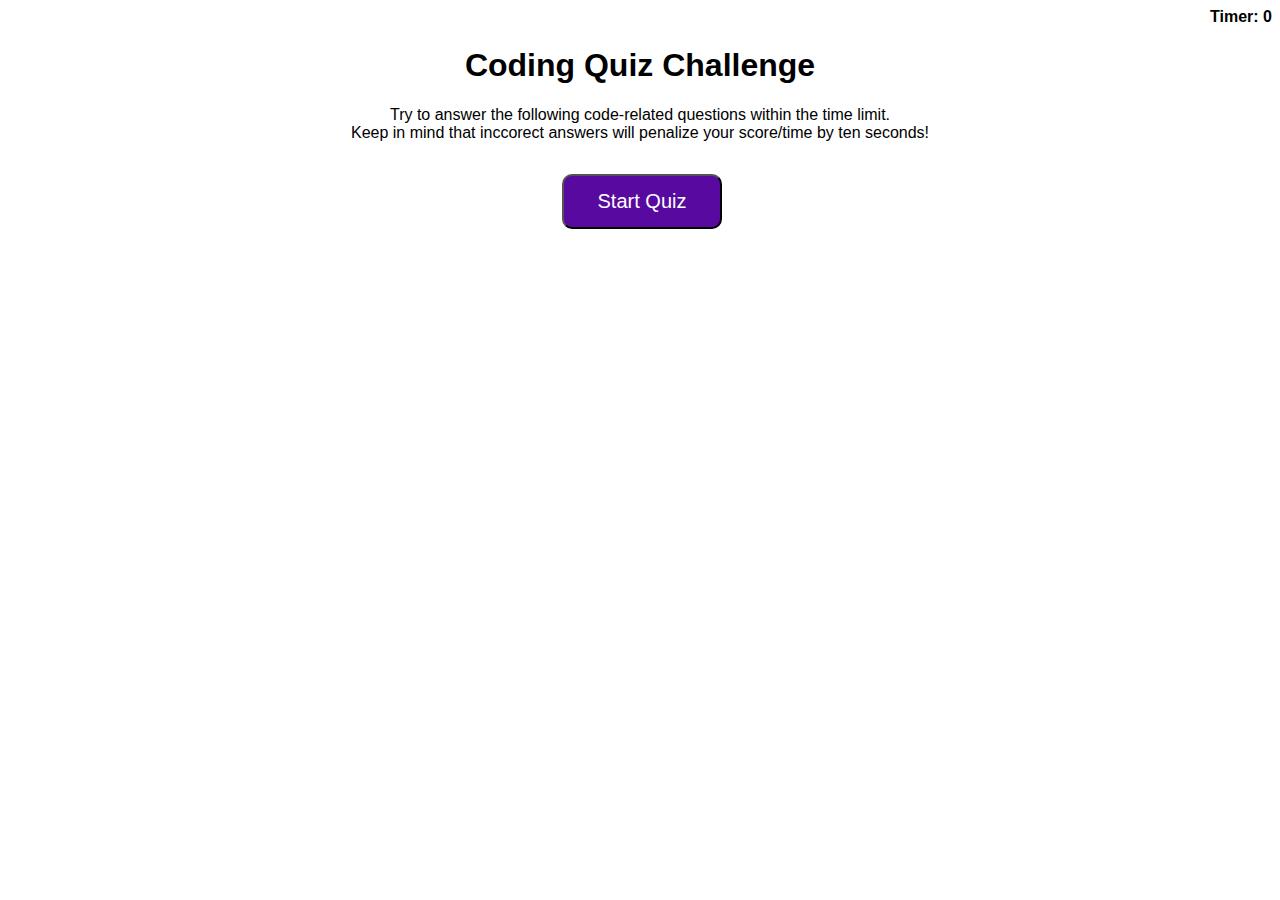
<file: index.html>
<!DOCTYPE html>
<html lang="en">
<head>
    <meta charset="UTF-8">
    <meta http-equiv="X-UA-Compatible" content="IE=edge">
    <meta name="viewport" content="width=device-width, initial-scale=1.0">
    <title>Javascript Timed Quiz</title>
    <link rel="stylesheet" href="./assets/css/style.css">
</head>
<body>
    <header>
        <!-- the timer count will appear here in the h4-->
        <h4 class="countdown"></h4>
    </header>
    <br>
    <!-- hold the quiz opener -->
    <main class="quiz-container">
        <h1 id="question-h1">Coding Quiz Challenge</h1>
        <p class="opening-p">
            Try to answer the following code-related questions within the time limit.<br/>Keep in mind that inccorect
            answers will penalize your score/time by ten seconds!
        </p>
        <!-- button to start the quiz -->
        <button id="select-btn" href="./quiz.html" class="start-btn">Start Quiz</button>
    </main>
    <script src="./assets/js/mainpage.js"></script>
</body>
</html>
</file>
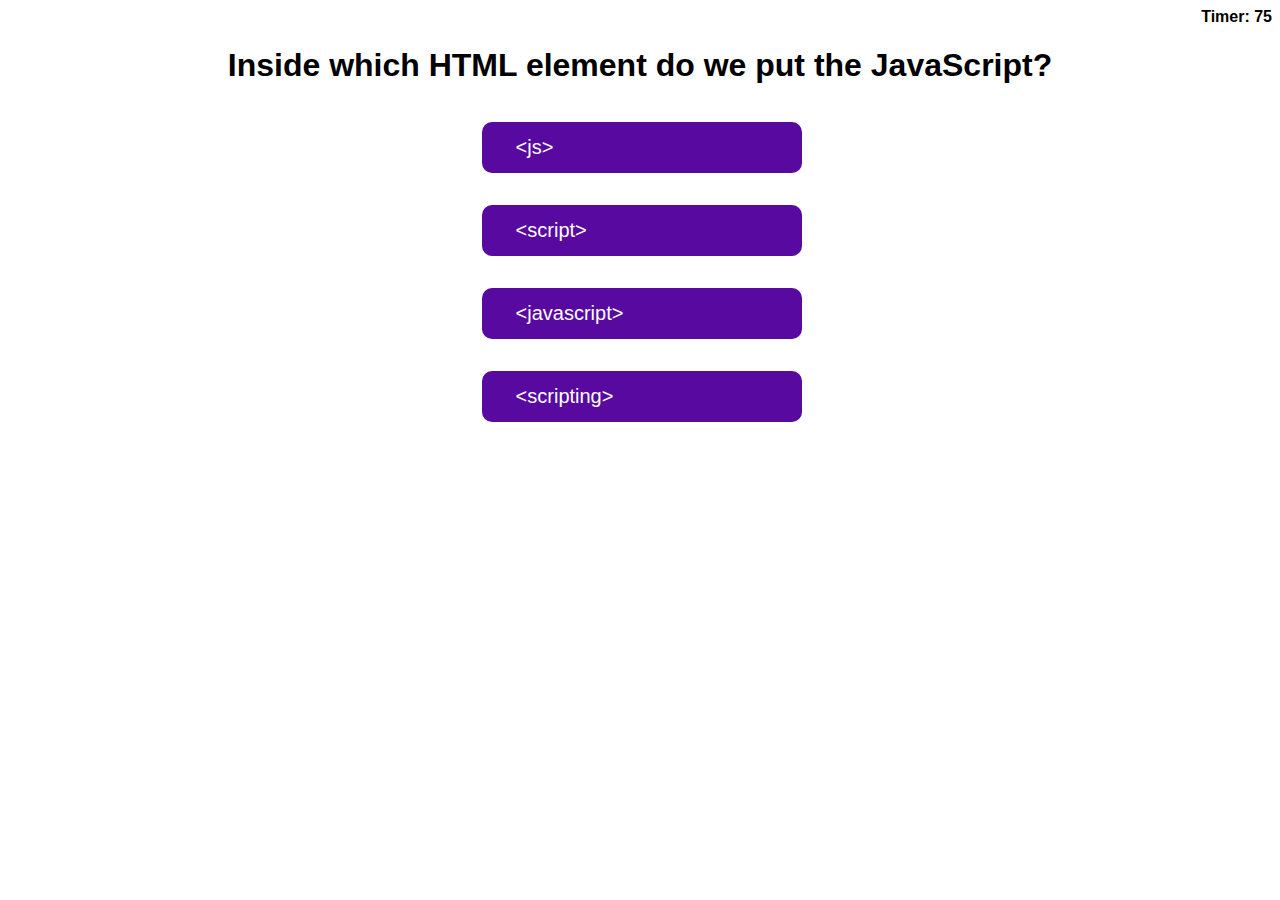
<file: quiz.html>
<!DOCTYPE html>
<html lang="en">
<head>
    <meta charset="UTF-8">
    <meta http-equiv="X-UA-Compatible" content="IE=edge">
    <meta name="viewport" content="width=device-width, initial-scale=1.0">
    <title>Javascript Timed Quiz</title>
    <link rel="stylesheet" href="./assets/css/style.css">
</head>
<body>
    <header>
        <!-- the timer count will appear here in the h4-->
        <h4 class="countdown"></h4>
    </header>
    <br/>
    <!-- container for the quiz question and answers -->
    <main class="quiz-container">
        <h1 id="question-h1"></h1>
        <div class="quiz-answers">
            <p class="choice" data-num="1">Choice</p>
        </div>
        <div class="quiz-answers">
            <p class="choice" data-num="2">Choice</p>
        </div>
        <div class="quiz-answers">
            <p class="choice" data-num="3">Choice</p>
        </div>
        <div class="quiz-answers">
            <p class="choice" data-num="4">Choice</p>
        </div>
    </main>
    <script src="./assets/js/script.js"></script>
</body>
</html>
</file>
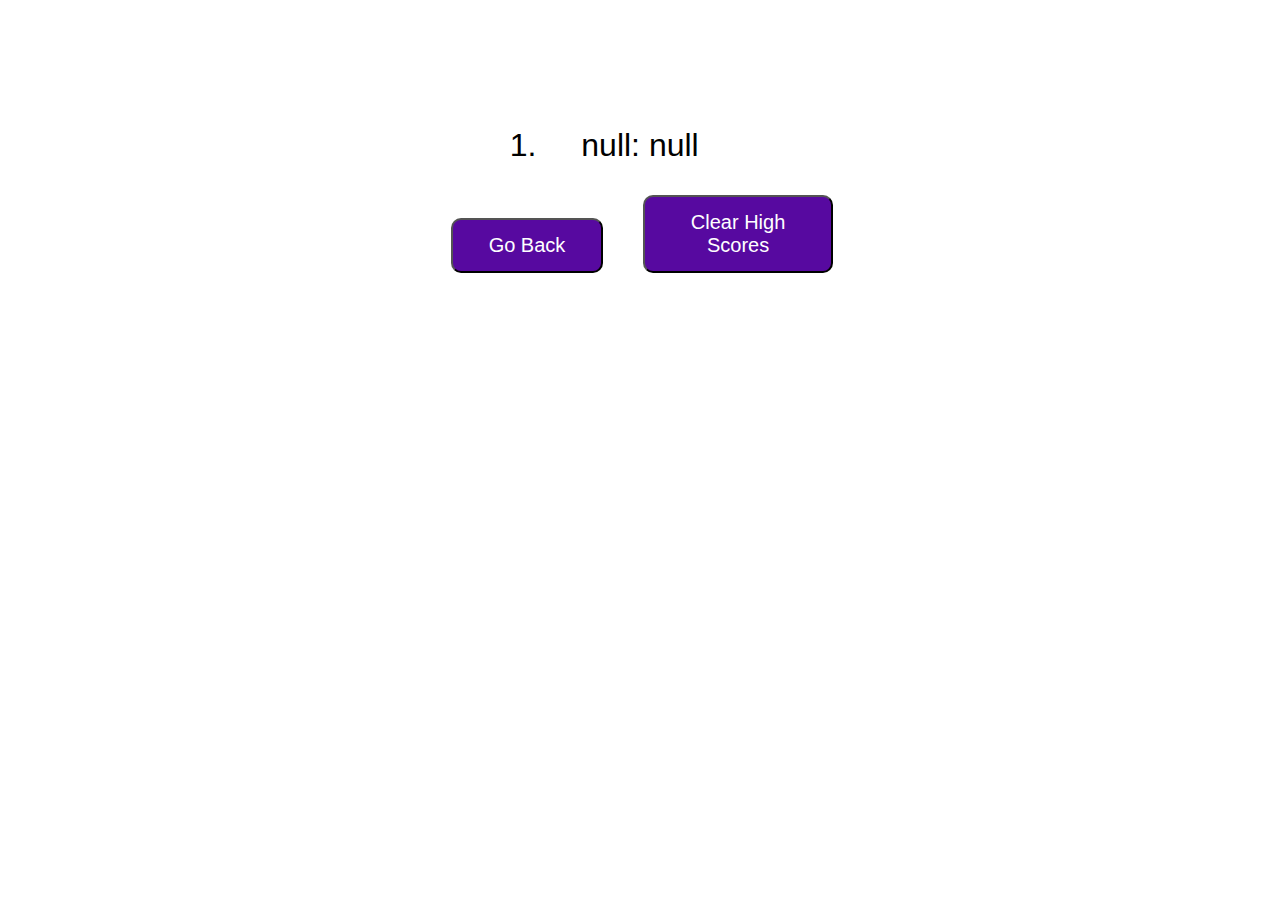
<file: scores.html>
<!DOCTYPE html>
<html lang="en">
<head>
    <meta charset="UTF-8">
    <meta http-equiv="X-UA-Compatible" content="IE=edge">
    <meta name="viewport" content="width=device-width, initial-scale=1.0">
    <title>Javascript Timed Quiz: High Scores</title>
    <link rel="stylesheet" href="./assets/css/style.css">
</head>
<body>
    <header>
        <!-- the timer count will appear here in the h4-->
        <h4 class="countdown"></h4>
    </header>
    <br/>
    <!-- container for the high scores list -->
    <main class="quiz-container scoreContainer">
        <ol id='scoreList'></ol>
        <!-- back and clear high scores buttons -->
        <button class="choice back" href="./index.html">Go Back</button>
        <button class="choice clear">Clear High Scores</button>
    </main>
    <script src="./assets/js/highScore.js"></script>
</body>
</html>
</file>
<file: assets/css/style.css>
:root{
    --primary-color:rgb(87, 9, 160);
    --secondary-color:rgb(209, 134, 224);
}

*{
    font-family: Arial, Helvetica, sans-serif;
}

a{
    text-decoration: none;
}

a:hover{
    color:var(--primary-color);
}

header{
    display: block;
}

/* for the countdown timer */
.countdown{
    display: inline;
    float: right;
    margin: 0;
}

/* For the container holding the quiz/high scores */
.quiz-container{
    margin: 0 auto;
    width: 100%;
    height: 100%;
    text-align: center;
}

.scoreContainer{
    margin: 8% auto;
}

.scoreContainer li{
    margin: 8% auto;
    font-size: 2rem;
}


/* for the answer choices and start quiz button */
.choice, #select-btn{
    color: white;
    background-color: var(--primary-color);
    font-size: 20px;
    margin: 16px 16px 16px 20px;
    padding: 14px 34px;
    border-radius: 10px;
    display: inline-block;
}

#select-btn:hover{
    cursor: pointer;
    background-color: var(--secondary-color);
}

.choice {
    width: 20%;
    flex: column;
    flex-wrap: wrap;
    text-align: left;
}

.choice:hover{
    cursor: pointer;
    background-color:var(--secondary-color);
}

/* for the back and clear buttons on high score page */
.back {
    width: 12%;
    text-align: center;
}

.clear{
    width: 15%;
    text-align: center;
}

/* For the high scores list items */
#scoreList{
    width: 15%;
    margin: 0 auto;
    padding: 0;
    justify-content: center;
}

/* MEDIA QUERY FOR 900 AND SMALLER*/
@media screen and (max-width: 900px){
    /* resizes answer choices */
    .choice{
        width: 30%;
        font-size: 1rem;
    }
    .choice:hover{
        cursor: pointer;
        background-color:var(--primary-color);
    }

    /* resizes the font in the high score list */
    .scoreContainer li{
        font-size: 1rem;
    }

}
</file>
